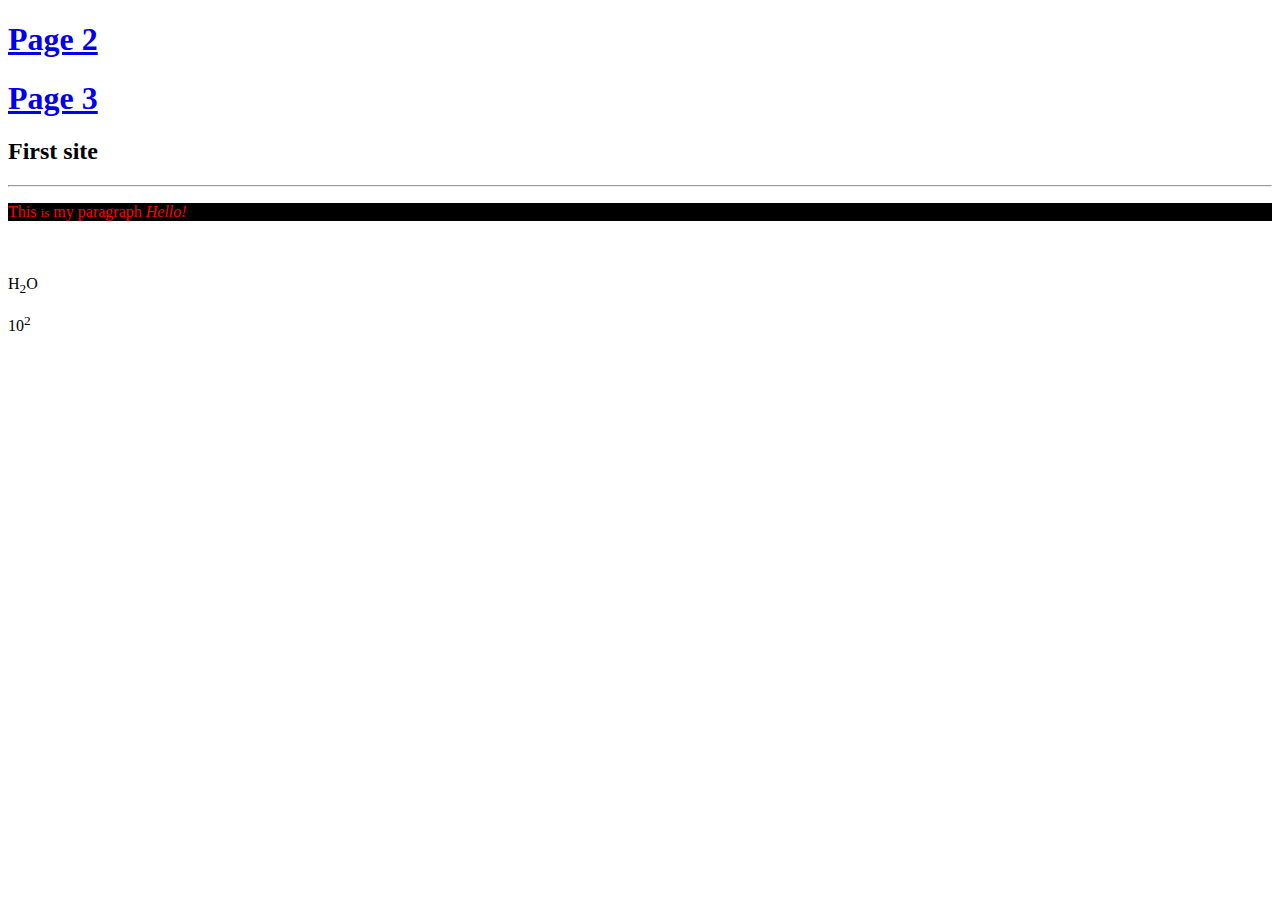
<file: index.html>
<!DOCTYPE html>
<html>
    <head>
        <meta charset="UTF-8">
        <meta name="description" content="This is my first website im testing it">
        <meta name="author" content="Marcos">
        <meta name="keywords" content="HTML, Learning">
        <meta name="viewnport" content="width=device-width, initial-scale=1.0">
        <title>Marcos's Website</title>
    </head>
    <body style="background-image:url(https://thumbs.gfycat.com/DistortedGreatBass-small.gif)">
    <header>
        <nav>
            <a href="page2.html"><h1>Page 2</h1></a>
            <a href="page3.html"><h1>Page 3</h1></a>
        </nav>
    </header>
    <main>
        <article>
            <section>
                <aside>
                
                </aside>
            </section>
            <section>
                
            </section>
        </article>
    </main>
    <footer>
    
    </footer>
    
        
        
        <h2>First site</h2>
        <hr/>
        <p style="color: red; background-color: black">This <small>is</small> my paragraph <i>Hello!</i></p>
        <p style="color: white">This is my second <b><i>paragraph, and <big>Yeey!</big></i></b></p>
        <p>H<sub>2</sub>O</p>
        <p>10<sup>2</sup></p>
        <script>
        alert("Bruuh!");
        </script>
        <!--<iframe style="display:none" src="https://www.youtube.com/embed/9_Mqb3z8bUU?start=5&rel=0&autoplay=1" frameborder="0" allow="accelerometer; autoplay; encrypted-media; gyroscope; picture-in-picture"></iframe>-->
        <audio autoplay= controls src="XSCREAM.ogg"></audio>
        
        
    </body>  
</html>
</file>
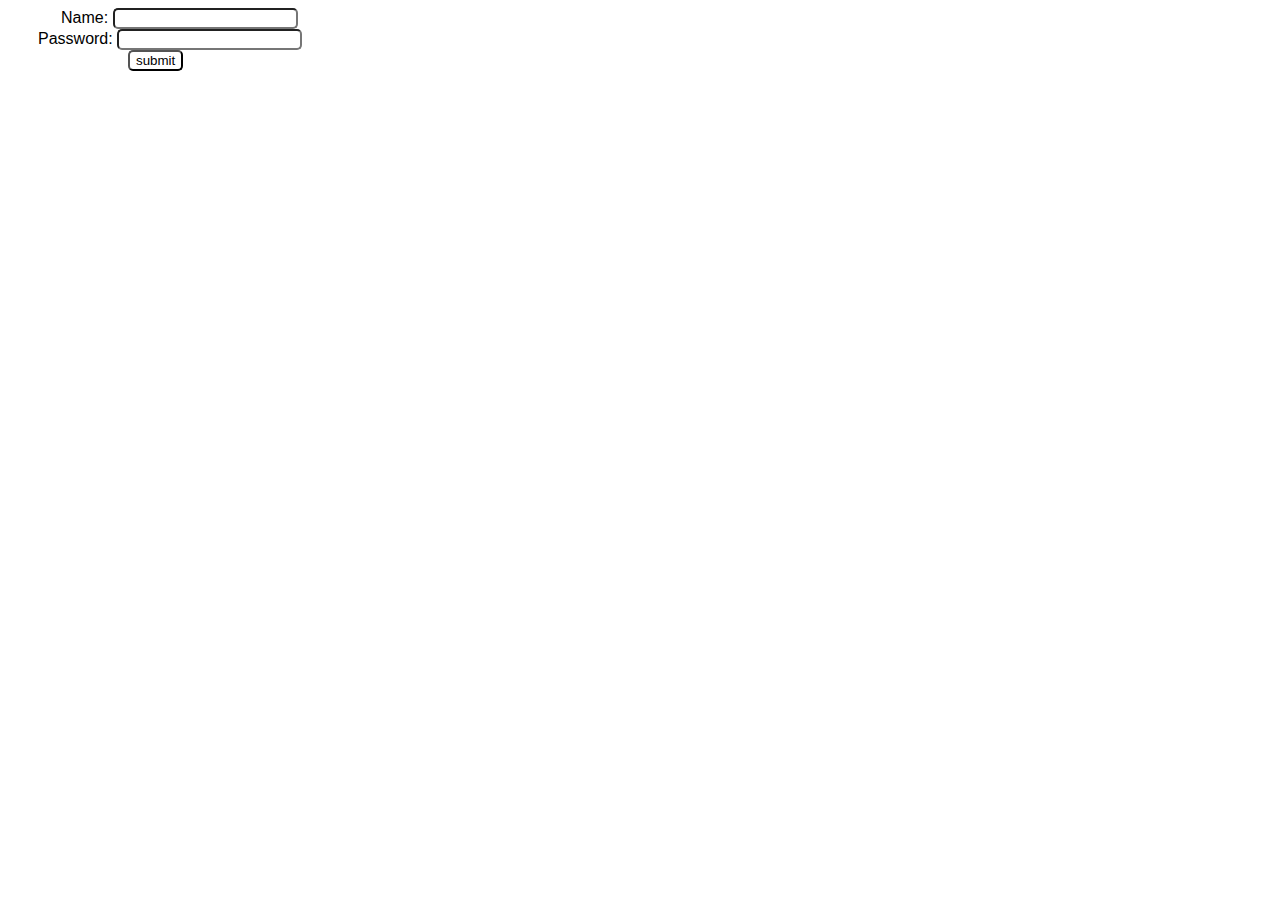
<file: Login.html>
<!DOCTYPE html>
<html lang="en">
<head>
    <style>
        div.relativeb { 
        position: relative;
        left: 120px;
        right: 100px;
        border: 1px;
        }
        div.relative2 { 
        position: relative;
        left: 53px;
        border: 10px;
        }
        div.relative { 
        position: relative;
        left: 30px;
        border: 10px;    
        }
        div.relativeb button, div.relative2 input, div.relative input {
            border-radius: 5px;
            background-color: transparent;
                
        }
        * {
          font-family: sans-serif;
        }
    </style>
    <meta charset ="UTF-8">
    <meta name="viewport" content="width=device-width, initial-scale=1.0">
    <title>login</title>
    <script defer src="logScript.js"></script>
</head>
<body style="background-image:url(https://eurama.hu/wp-content/uploads/2017/02/budapest-1959378_960_720.jpg); background-size: cover">
    <div id="error"></div>
    <form onsubmit="return foo();">
        <div class="relative2">
            <label  for="name">Name:</label>
            <input id="name" name="name" type="text" required>
        </div>
        <div class="relative">  
            <label for="password">Password:</label>
            <input id="password" name="password" type="password" required>
        </div>
        <div class="relativeb">
        <button onclick="window.location.href = 'index.html'" type="submit">submit</button>
        </div>
    </form>
    <script defer src="logScript.js"></script>
</body>
</html>
</file>
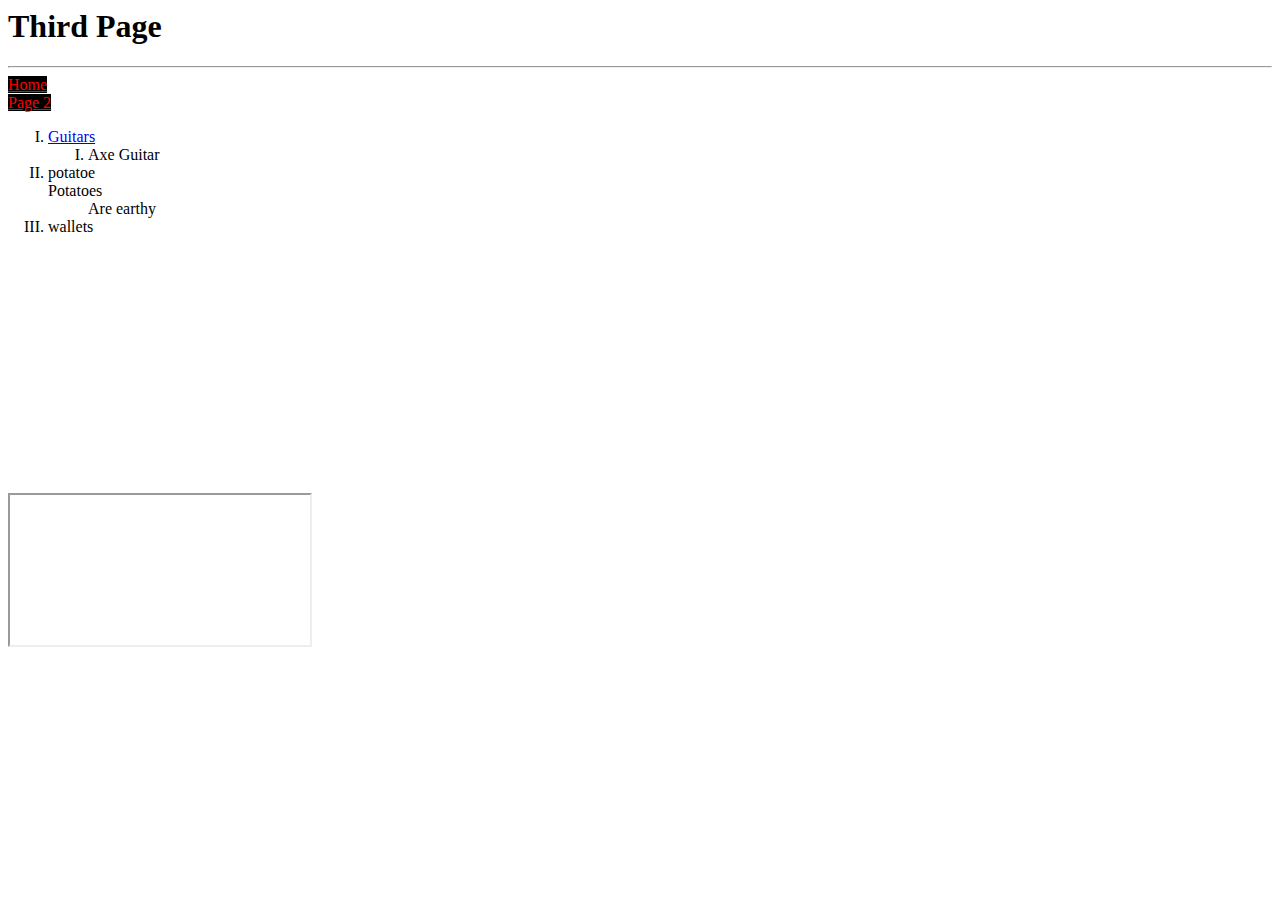
<file: page3.html>
<html>
    <head>
      <meta charset="UTF-8">
      <meta name="descripition" content="This is my third page">
      <title>Third Page</title>
    </head>
    <body style="background-image: url(https://thumbs.gfycat.com/BruisedGrimyGalago-size_restricted.gif)">
        <h1>Third Page</h1>
        <hr/>
        <a style= "color:red; background-color: black " href="index.html">Home</a>
        <br>
        <a style= "color:red; background-color: black " href="page2.html">Page 2</a>
        <br>
        <ol type="I">
            <li><a href="#">Guitars</a></li>
             <ol Type="I">
                <li>Axe Guitar  </li>
            </ol>
            <li>potatoe</li>
            <dl>
              <dt type="I">Potatoes</dt>
                <dd>Are earthy</dd>
            </dl>
            <li>wallets</li>
        </ol>
        <br>
        <br>
            <table style="color:white">
              <theard>
              <caption><h1>List Of Guitars</h1></caption>
              <tr>
                <th>num1</th>
                <th>num2</th>
                <th>num3</th>
              </tr>
            </theard>
          <tr>
            <tbody>
            <td>Guitar</td>
            <td>Guitar2</td>
            <td>Guitar3</td>
          </tr>
          <tr>
            <td>Guitar4</td>
            <td>Guitar5</td>
            <td>Guitar6</td>
          </tr>
         
        </table>
        <br>
        <iframe scr="http://giraffeacademy.com/">sorry</iframe>   
    </body>
 </html>
</file>
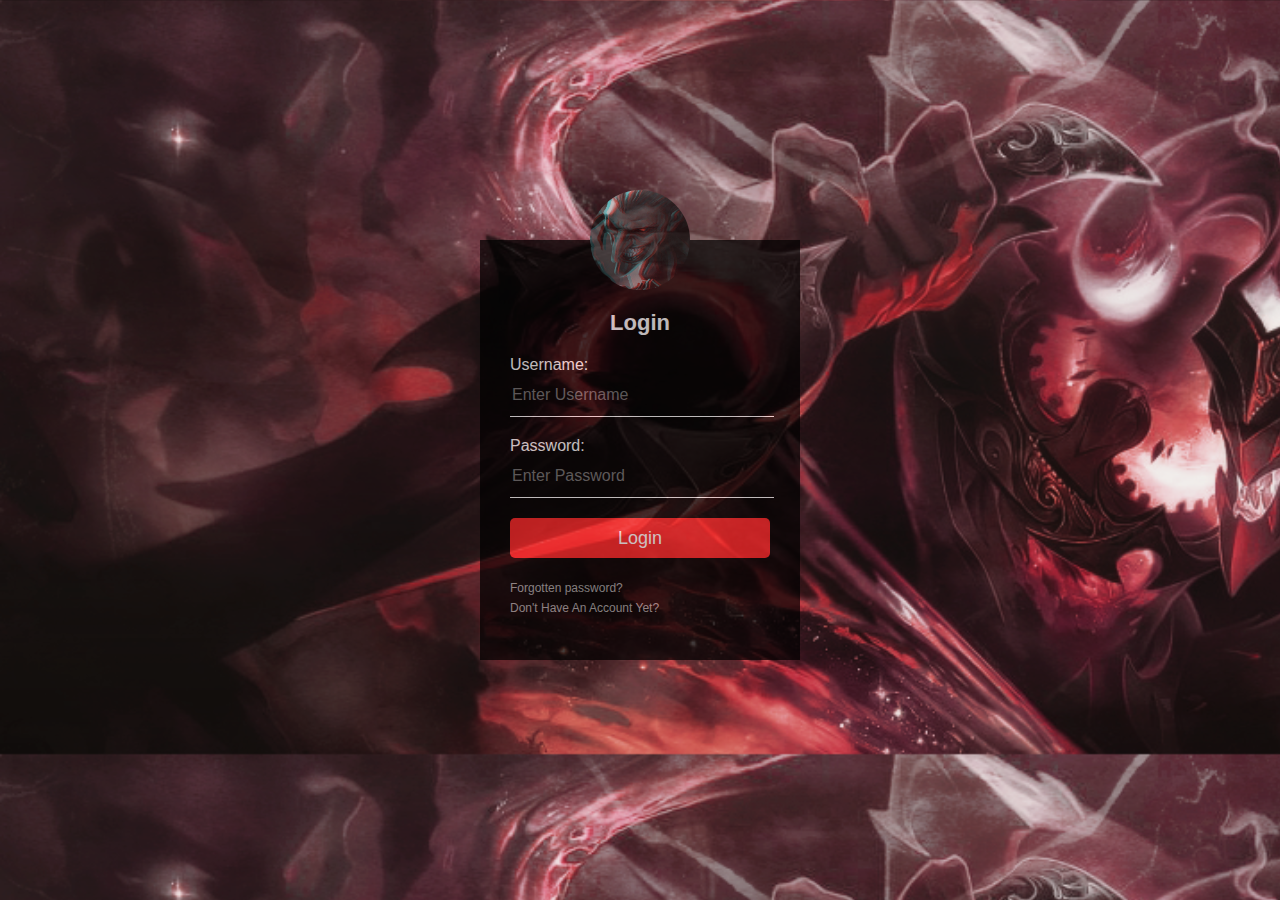
<file: login2-0/login2-0.html>
<!DOCTYPE html>
<html lang="en">
<head>
<title>Login form</title>
    <link rel="stylesheet" type="text/css" href="style.css">
<body>
    <div class="loginbox">
    <img src="bad3cf97eb5c468f15ba8d9fbcf31a1f34e90dbd_00.gif" class="avatar">
        <h1>Login</h1>
        <form>
            <p>Username:</p>
            <input required type="text" name="" placeholder="Enter Username">
            <p>Password:</p>
            <input required type="password" name="" placeholder="Enter Password">
            <input type="submit" name="" value="Login">
            <a href="$">Forgotten password?</a><br>
            <a href="registration/registration.html">Don't Have An Account Yet?</a>
        </form>
    </div>
</body>
</head>
</html>
</file>
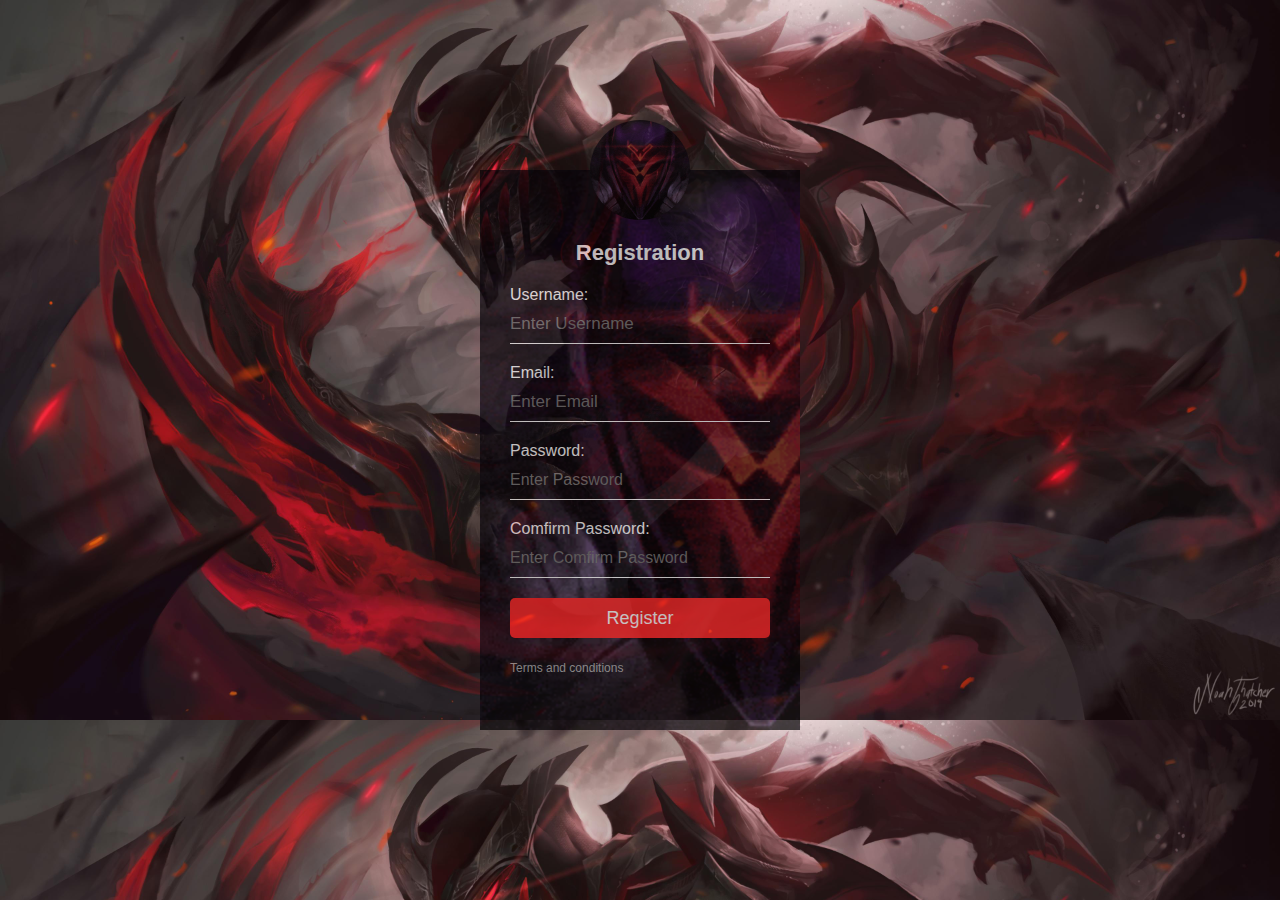
<file: login2-0/registration/registration.html>
<!DOCTYPE html>
<html lang="en">
<head>
    <meta charset="UTF-8">
    <title>Registration</title>
    <link rel="stylesheet" href="style.css">
</head>
<body>
    
<div class="wrapper">
    <img src="VibrantFlakyHerculesbeetle-max-1mb.gif" class="avatar">
    <h1>Registration</h1>
          <form>
            <p>Username:</p>
            <input required type="text" name="" placeholder="Enter Username">
           
            <p>Email:</p>
            <input required type="text" name=""  placeholder="Enter Email">
            
            <p>Password:</p>
            <input required type="password" name=""  placeholder="Enter Password">
           
            <p>Comfirm Password:</p>
            <input required type="password" name="" placeholder="Enter Comfirm Password">
            
            <input type="submit" name="" value="Register">
            
            <a  href="#">Terms and conditions</a>
       </form>
       

</div>
    
</body>
</html>
</file>
<file: login2-0/style.css>
body{
    margin: 0;
    padding: 0;
    background: url(b23k11w.png);
    background-size: 1830px;
    width: 1000px;
    height: 100px;
    font-family: sans-serif;
    color: #fff;
}

.loginbox{
    width: 320px;
    height: 420px;
    background: #000;
    color: #fff;
    opacity: 0.7;
    top: 50%;
    left: 50%;
    position: absolute;
    transform: translate(-50%, -50%);
    box-sizing: border-box;
    padding: 70px 30px;
}

.avatar{
    width: 100px;
    height: 100px;
    border-radius: 50%;
    position: absolute;
    top: -50px;
    left: calc(50% - 50px); 
    opacity: 1;
}

h1{
    margin: 0;
    padding: 0 0 20px;
    text-align: center;
    font-size: 22px;
}

.loginbox p{
    margin: 0;
    padding: 0;
    font-size: bold;
}

.loginbox input{
    width: 100%;
    margin-bottom: 20px;
}

.loginbox input[type="text"], input[type="password"]
{
    border: none;
    border-bottom: 1px solid #fff;
    background: transparent;
    outline: none;
    height: 40px;
    color: white;
    font-size: 16px;
}

.loginbox input[type="submit"]
{
    border: none;
    outline: none;
    height: 40px;
    background: #fb2525;
    color: #fff;
    font-size: 18px;
    border-radius: 5px;
}

.loginbox input[type="submit"]:hover
{
    cursor: pointer;
    background: #ffc107;
    color: #000;       
}

.loginbox a{
    text-decoration: none;
    font-size: 12px;
    line-height: 20px;
    color: darkgrey;
}
.loginbox a:hover
{
    color: #ffc107;
}
</file>
<file: login2-0/registration/style.css>
*{
    margin: 0;
    padding: 0;
    box-sizing: border-box;
    font-family: sans-serif;
}

body{
    background: url(1023379.jpg);
    background-size: cover;
    padding: 0 10px;
}

.wrapper{
    width: 320px;
    height: 560px;
    background: url(VibrantFlakyHerculesbeetle-max-1mb.gif);
    background-size: cover;
    color: #fff;
    top: 50%;
    left: 50%;
    position: absolute;
    transform: translate(-50%, -50%);
    box-sizing: border-box;
    padding: 70px 30px;
}

.wrapper {
    opacity: 0.7;
    filter: alpha(opacity=40);
}


.avatar{
    opacity: 1;
    width: 100px;
    height: 100px;
    border-radius: 50%;
    position: absolute;
    top: -50px;
    left: calc(50% - 50px);   
}

h1{
    margin: 0;
    padding: 0 0 20px;
    text-align: center;
    font-size: 22px;
}

.wrapper input
{
    width: 100%;
    margin-bottom: 20px;
}

.wrapper input[type="text"], input[type="password"]
{
    border: none;
    border-bottom: 1px solid #fff;
    background: transparent;
    outline: none;
    height: 40px;
    color: white;
    font-size: 16px;
}

.wrapper input[type="text"], input[type="text"]
{
    border: none;
    border-bottom: 1px solid #fff;
    background: transparent;
    outline: none;
    height: 40px;
    color: white;
    font-size: 17px;
}

.wrapper input[type="submit"]
{
    border: none;
    outline: none;
    height: 40px;
    background: #fb2525;
    color: #fff;
    font-size: 18px;
    border-radius: 5px;
}

.wrapper input[type="submit"]:hover
{
    cursor: pointer;
    background: #ffc107;
    color: #000;       
}

.wrapper a{
    text-decoration: none;
    font-size: 12px;
    line-height: 20px;
    color: darkgrey;
}
.wrapper a:hover
{
    color: #ffc107;
}
</file>
